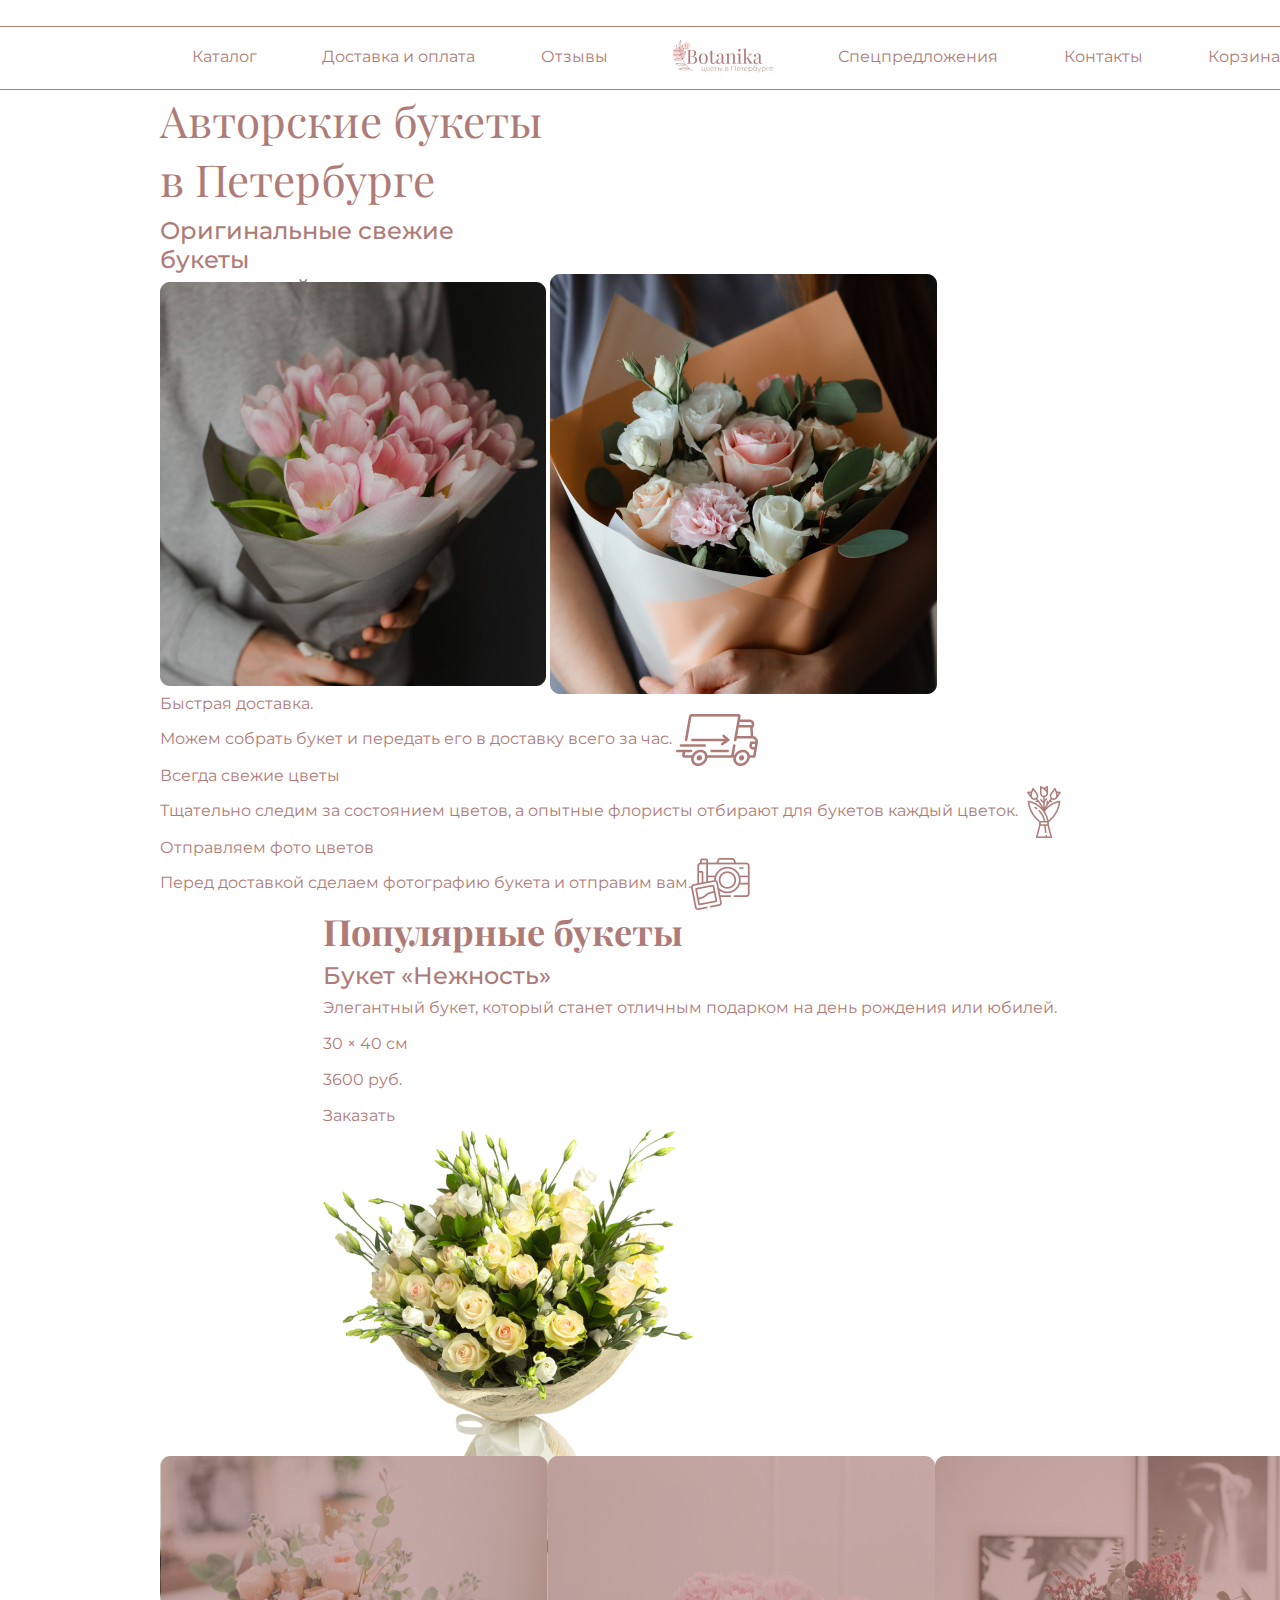
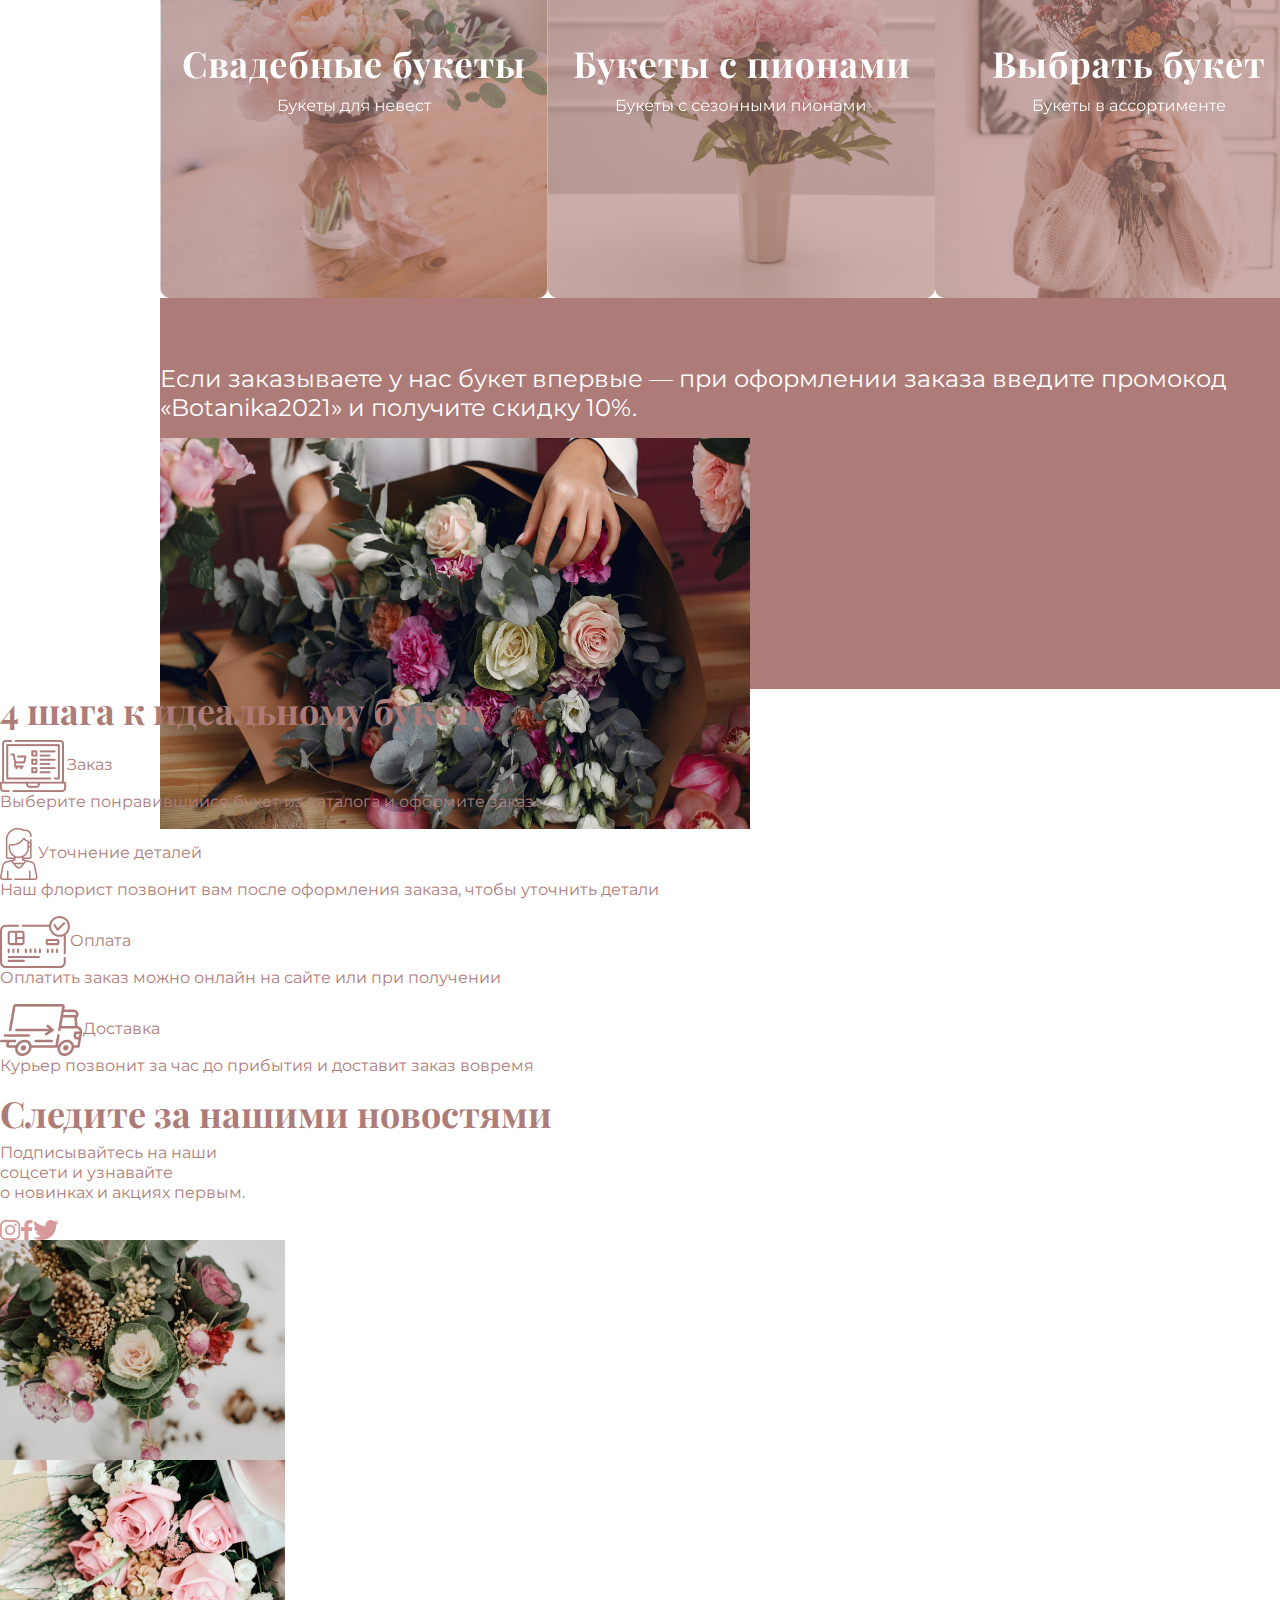
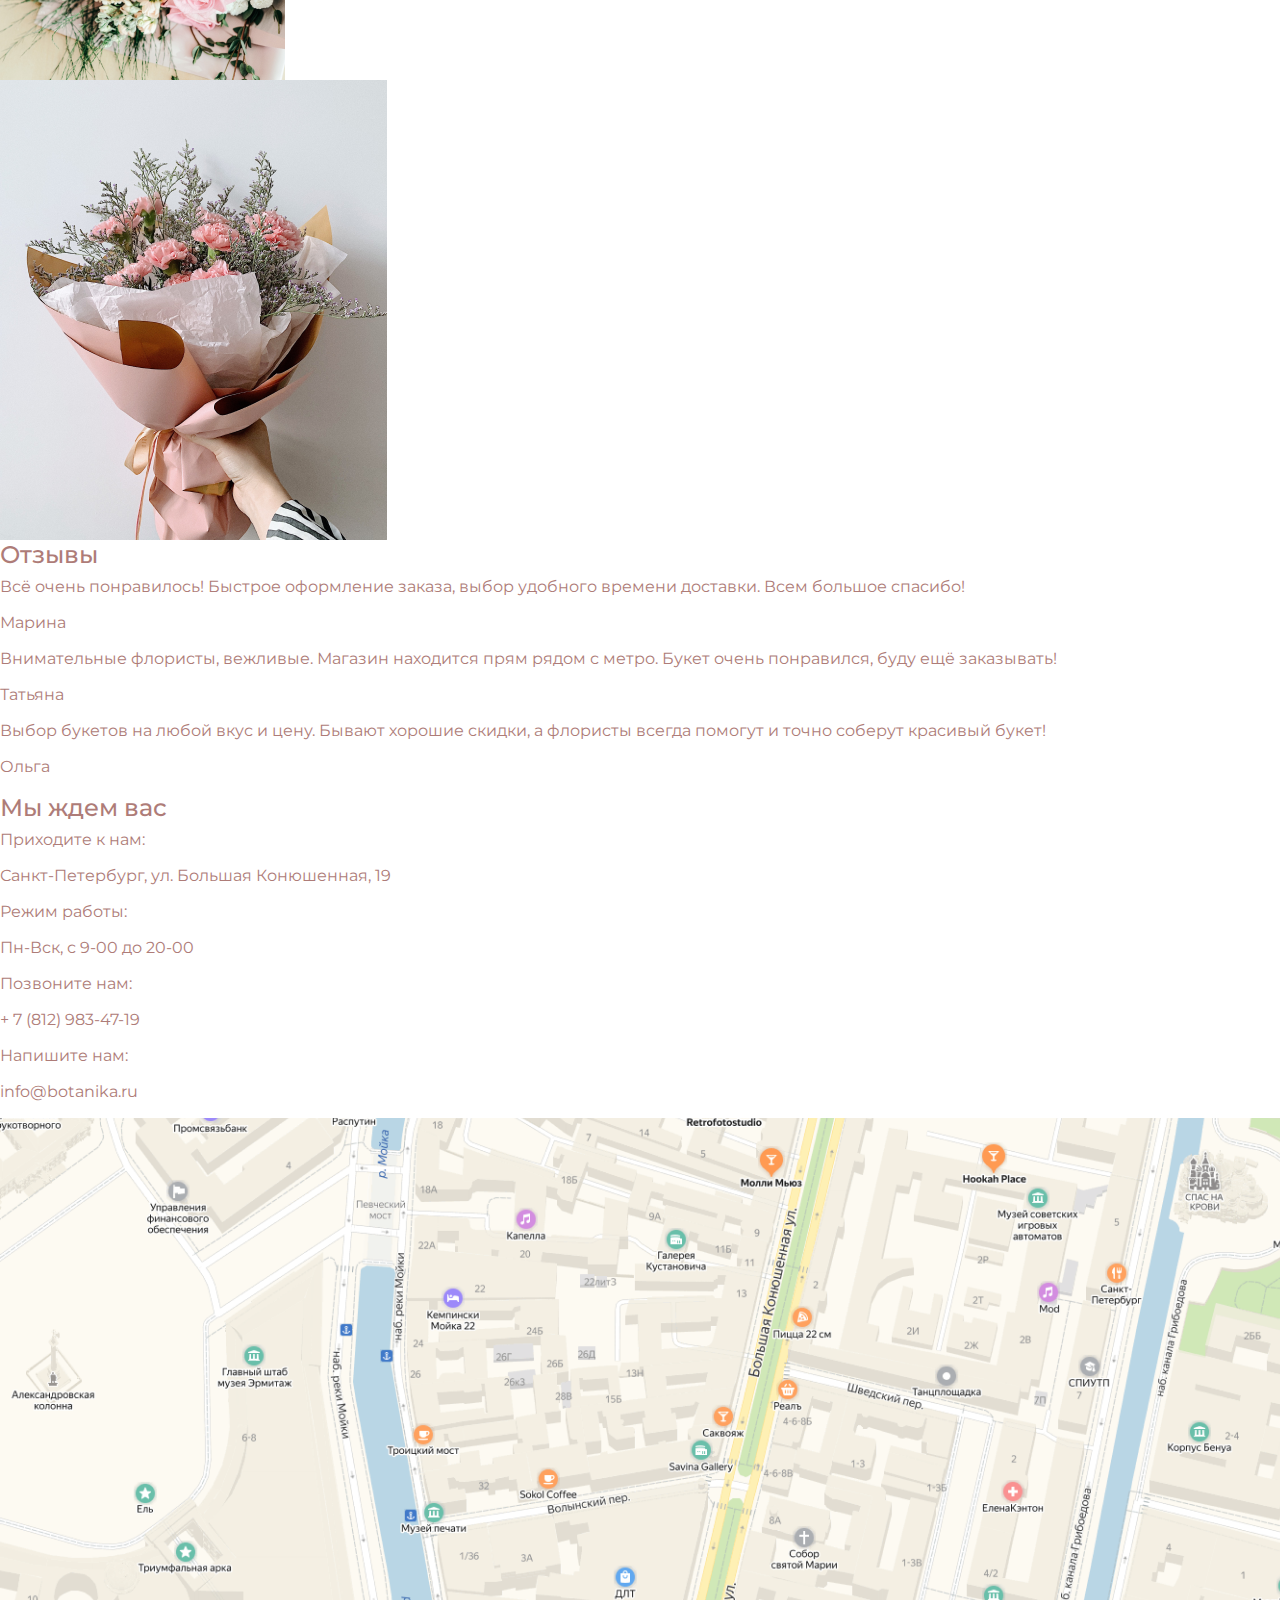
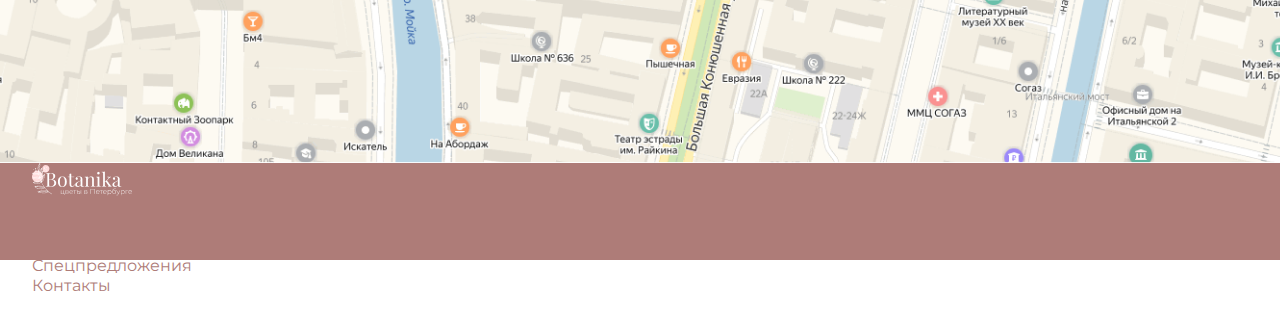
<file: index_flower_shop.html>
<!DOCTYPE html>
<html lang="en">
<head>
    <meta charset="UTF-8">
    <meta http-equiv="X-UA-Compatible" content="IE=edge">
    <meta name="viewport" content="width=device-width, initial-scale=1.0">
    <meta name="description" content="магазин цветов и букетов">
    <meta name="keywords" content="цветы, букеты, магазин">
    <meta name="author" content="LiubovL">
    <title>Авторские букеты в Петербурге</title>
    <link rel="preconnect" href="https://fonts.googleapis.com"> 
    <link rel="preconnect" href="https://fonts.gstatic.com" crossorigin> 
    <link href="https://fonts.googleapis.com/css2?family=Montserrat:ital,wght@0,300;0,400;0,700;1,300&family=Playfair+Display:ital,wght@0,400;0,700;1,400&display=swap" rel="stylesheet">    
    <link rel="stylesheet" href="css/bootstrap.min.css">
    <link rel="stylesheet" href="css/style.css">
</head>

<body>
    <header>
        <div class="container">
            <nav class="menu">
                <ul class="nav-list">
                   <li class="list-item"><a href="#">Каталог</a></li>
                   <li class="list-item"><a href="#">Доставка и оплата</a></li>
                   <li class="list-item"><a href="#">Отзывы</a></li>
                   <li class="list-item"><a href="#"><img src="img/logo_head.png" alt="logo"></a></li>
                   <li class="list-item"><a href="#">Спецпредложения</a></li>
                   <li class="list-item"><a href="#">Контакты</a></li>
                   <li class="list-item"><a href="#">Корзина</a></li>
                </ul>
            </nav>
        </div>
    </header>
    </header>
    <section class="promo">
        <div class="container">
            <h1>Авторские букеты<br>в Петербурге</h1>
        <div class="advert">
            <h3>Оригинальные свежие букеты<br> с доставкой по всему городу</h3>
        </div>
        <div class="promo_img"> <img src="img/bouquet 1.png" alt="bouquet_1"></div>
        <div class="promo_img"> <img src="img/bouquet2.png" alt="bouquet_2"></div>
    </section>
    <section class="benefit">
        <div class="container">
            <div class="benefit_box">Быстрая доставка.<br>Можем собрать букет и передать его в доставку всего за час. <img
                src="img/benefit1.png" alt="benefit1"></div>
        <div class="benefit_box">Всегда свежие цветы<br>Тщательно следим за состоянием цветов, а опытные флористы
            отбирают для букетов каждый цветок.<img src="img/benefit2.png" alt="benefit2"></div>
        <div class="benefit_box">Отправляем фото цветов<br>Перед доставкой сделаем фотографию букета и отправим вам.<img
                src="img/benefit3.png" alt="benefit3"></div>
        </div>
        </div>
    </section>
    <section class="popular">
        <div class="container-center">
            <h2>Популярные букеты</h2>
        <h3> Букет «Нежность»</h3>
        <p>Элегантный букет, который станет отличным подарком на день рождения или юбилей.</p>
        <p>30 × 40 см</p>
        <p>3600 руб.</p>
        <div class="order_btn">Заказать</div>
        <img src="img/cute_bouquet-roses.png" alt="bouquet-roses">
        <div class="arows"><img src="../icons/arrows.png" alt="arrows"></div>
        </div>
    </section>
    <section class="catalog">
        <div class="container">
            <div class="catalog">
                <div class="img_catalog"><img src="img/catalog1.png" alt="свадебные букеты"></div>
                <div class="img_catalog"><img src="img/catalog2.png" alt="букеты с пионами"></div>
                <div class="img_catalog"><img src="img/catalog3.png" alt="выбрать букет"></div>
            </div>
        </div>
    </section>
    <section class="discount">
        <div class="container">
            <div class="first">
            <div class="discount-text">
                <h3>Скидка 10% <br>на первый заказ</h3>
                <p>Если заказываете у нас букет впервые — при оформлении заказа введите промокод «Botanika2021» и получите
                    скидку 10%.</p>
            <div class="img_discount"><img src="img/discount.png" alt="discount"></div>
            </div>
            
        </div>
    </section>
    <section class="steps">
        <h2>4 шага к идеальному букету</h2>
        <div class="steps"><img src="img/step1.png" alt="step1"><span>Заказ</span>
            <p>Выберите понравившийся букет из каталога и оформите заказ</p>
        </div>
        <div class="steps"><img src="img/step2.png" alt="step2"><span>Уточнение деталей</span>
            <p>Наш флорист позвонит вам после оформления заказа, чтобы уточнить детали</p>
        </div>
        <div class="steps"><img src="img/step3.svg" alt="step3"><span>Оплата </span>
            <p>Оплатить заказ можно онлайн на сайте или при получении</p>
        </div>
        <div class="steps"><img src="img/step4.png" alt="step4"><span>Доставка</span>
            <p>Курьер позвонит за час до прибытия и доставит заказ вовремя</p>
        </div>
    </section>
    <section class="news">
        <h2>Следите за нашими новостями</h2>
        <p>Подписывайтесь на наши<br> соцсети и узнавайте<br>о новинках и акциях первым.</p>
        <div class="news_sn"><img src="icons/news_instagram_icon.svg" alt="ig"><img src="/icons/news_facebook_icon.svg"
                alt="fb"><img src="icons/news_twitter_icon.svg" alt="tw"></div>
        <div class="news_img"><img src="img/news1.png" alt="news1"></div>
        <div class="news_img"><img src="img/news2.png" alt="news2"></div>
        <div class="news_img"><img src="img/news3.png" alt="news3"></div>
    </section>
<section class="rewiew">
<h3>Отзывы</h3>
<p>Всё очень понравилось! Быстрое оформление заказа, выбор удобного времени доставки. Всем большое спасибо!</p>
<p>Марина</p>
<p>Внимательные флористы, вежливые. Магазин находится прям рядом с метро. Букет очень понравился, буду ещё заказывать!</p>
<p>Татьяна</p>
<p>Выбор букетов на любой вкус
    и цену. Бывают хорошие скидки,
    а флористы всегда помогут и точно соберут красивый букет!</p>
    <p>Ольга</p>
</section>
<section class="cont">
    <div class="we_wait"><h3>Мы ждем вас </h3></div>
    <div class="cont"><p>Приходите к нам:</p> <p>Санкт-Петербург,
        ул. Большая Конюшенная, 19</p>
    <p>Режим работы:</p> <p>Пн-Вск, с 9-00 до 20-00</p>
<p>Позвоните нам:</p> <p>+ 7 (812) 983-47-19</p>
<p>Напишите нам:</p> <p>info@botanika.ru</p></div>
<div class="map"><img src="img/map.png" alt="map"></div>
</section>

<section class="footer">
    <ul style="list-style: none;">
        <li><img src="img/logo_footer.png" alt="logo" </li>
        <li>Каталог</li>
        <li>Доставка и оплата</li>
        <li>Отзывы</li>
        <li>Спецпредложения</li>
        <li>Контакты</li>
        <li><img src="icons/icons_footer.png" alt="icons"> </li>
    </ul>
</section>
</body>

</html>
</file>
<file: css/style.css>
* {
    box-sizing: border-box;
    margin: 0;
    padding: 0;
}
body {
    min-width: 1440px;
    font-size: 16px;
    line-height: 20px;
    font-family: "Montserrat", "Arial", sans-serif;
    font-weight: normal;
    color: #AE7C78;
    background: #FFFFFF;
}
header {
    height: 64px;
    margin-top: 26px;
    border-top: solid 1px #AE7C78;
    border-bottom: solid 1px #AE7C78;
    font-family: Montserrat;
    font-style: normal;
    font-weight: normal;
    font-size: 16px;
    text-decoration: none;
    color: #AE7C78;
}
.container {
    width: 1200px;
    margin: 0 auto;
    padding: 0 10px;
}
nav .menu {
    display: flex;
    align-items: center;
    font-style: normal;
    font-weight: normal;
    font-size: 16px;
    color: #AE7C78;
}
.nav-list {
    list-style: none;
    display: flex;
    align-items: center;
    justify-content: space-between;
    padding-top: 13px;
    margin: 0;
}
a {
    color: #AE7C78;
    text-decoration: none;
}

a:hover {
    opacity: 0.7;
}

a:focus,
a:active {
    opacity: 0.2;
}

h1 {
    font-family: Playfair Display;
    font-style: normal;
    font-weight: normal;
    font-size: 44px;
    line-height: 59px;
    color: #AE7C78;
}

h2 {
    font-family: Playfair Display;
    font-style: normal;
    font-weight: bold;
    font-size: 36px;
    color: #AE7C78;
}

h3 {
    font-family: Montserrat;
    font-style: normal;
    font-weight: 500;
    font-size: 24px;
    line-height: 29px;
    color: #AE7C78;
}

.promo {
    
}

.advert {
    /* Оригинальные свежие букеты с доставкой по всему городу */
    width: 384px;
    height: 58px;
    left: 176px;
    top: 313px;
    font-family: Montserrat;
    font-style: normal;
    font-weight: normal;
    font-size: 24px;
    line-height: 29px;
    color: #AE7C78;
}

.promo_img {
    display: inline-block;
}

.benefit {
    display: block;
    font-family: Montserrat;
    font-style: normal;
    font-weight: normal;
    font-size: 16px;
    line-height: 20px;
    color: #AE7C78;
}

benefit_box {
    display: inline-block;
    weight: 285px;
    font-family: Montserrat;
    font-style: normal;
    font-weight: normal;
    font-size: 16px;
    line-height: 20px;
    color: #AE7C78;
}

.popular{


}
.container-center{
    width: 794px;
    height: 546px;
    margin: 0 auto;

}
.catalog {
display: flex;
justify-content: space-between;

}
.first {
    height: 391px;
    display: flex;
    background-color: #AE7C78;
    font-family: Montserrat;
    font-style: normal;
    font-weight: normal;
    font-size: 24px;
    line-height: 29px;
    color: #FFFFFF;
}
.footer {
    width: 1440px;
    height: 97px;
    background: #AE7C78;
}
</file>
